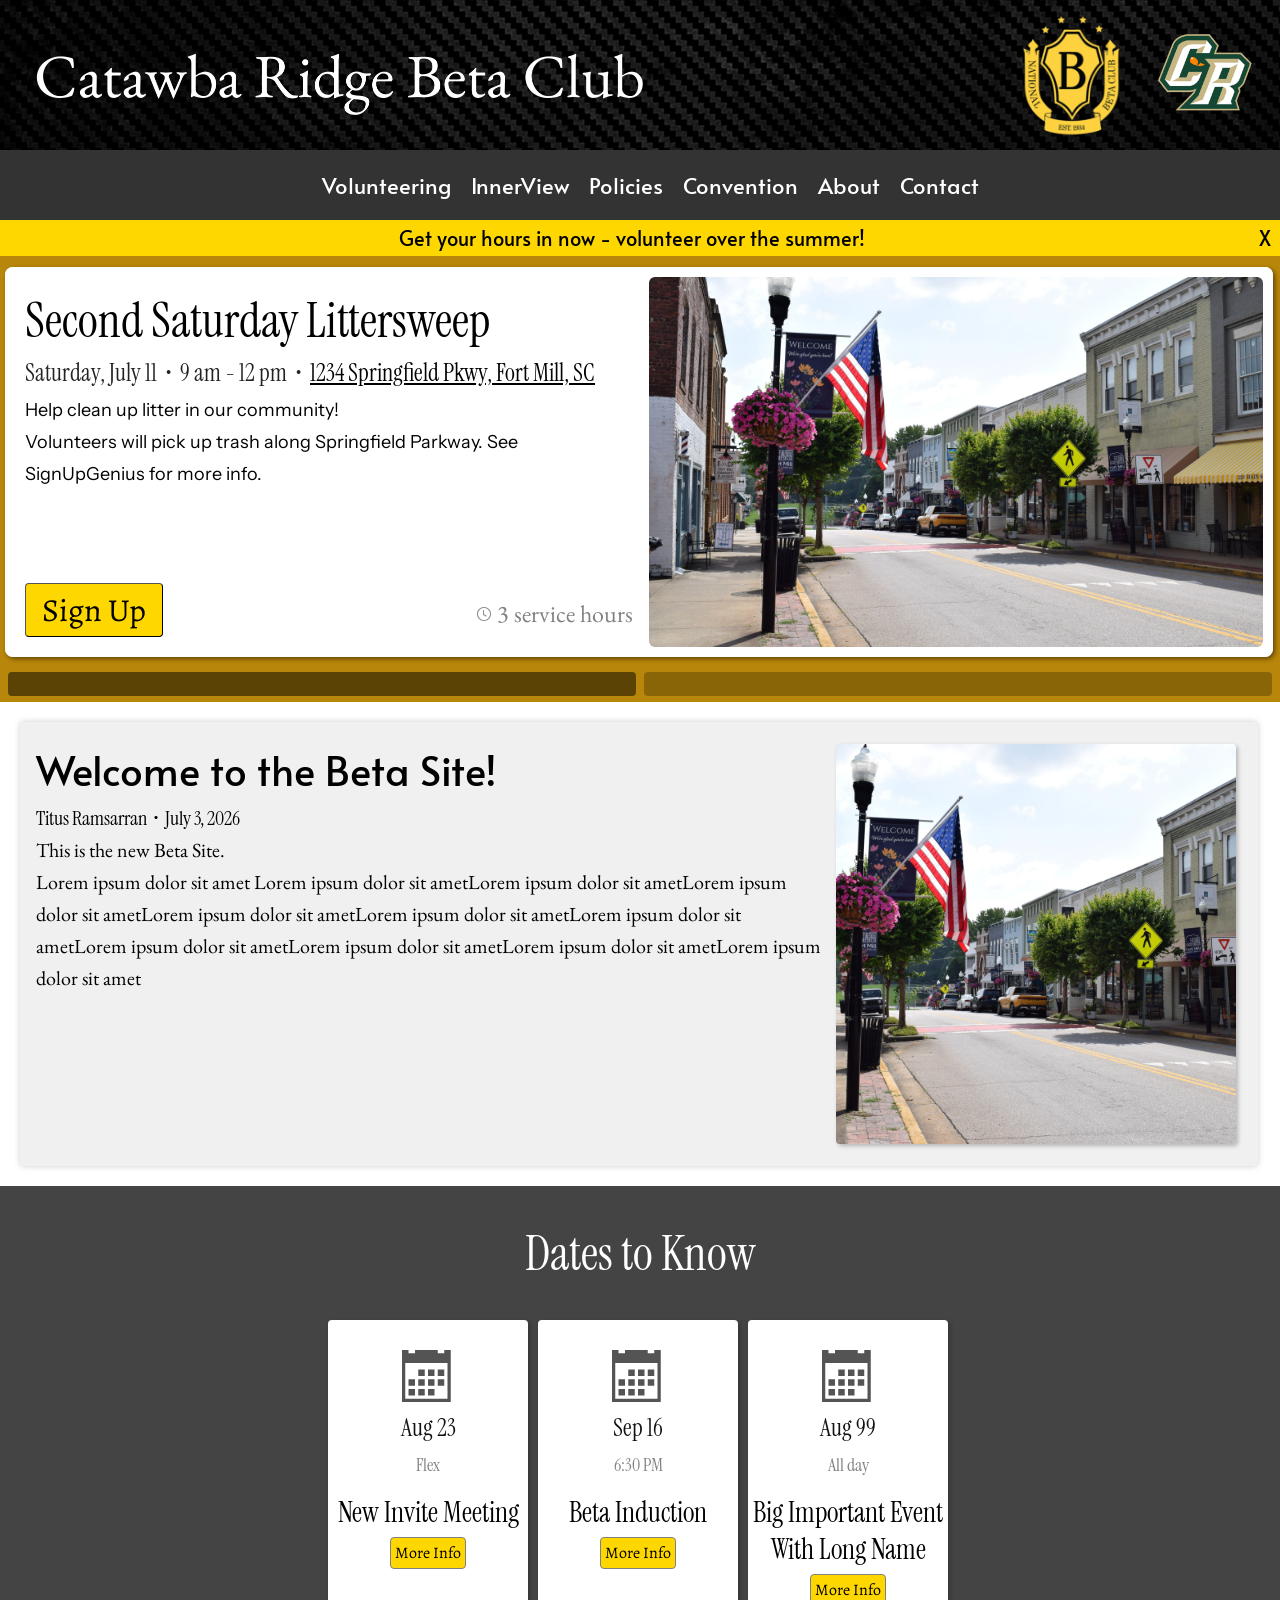
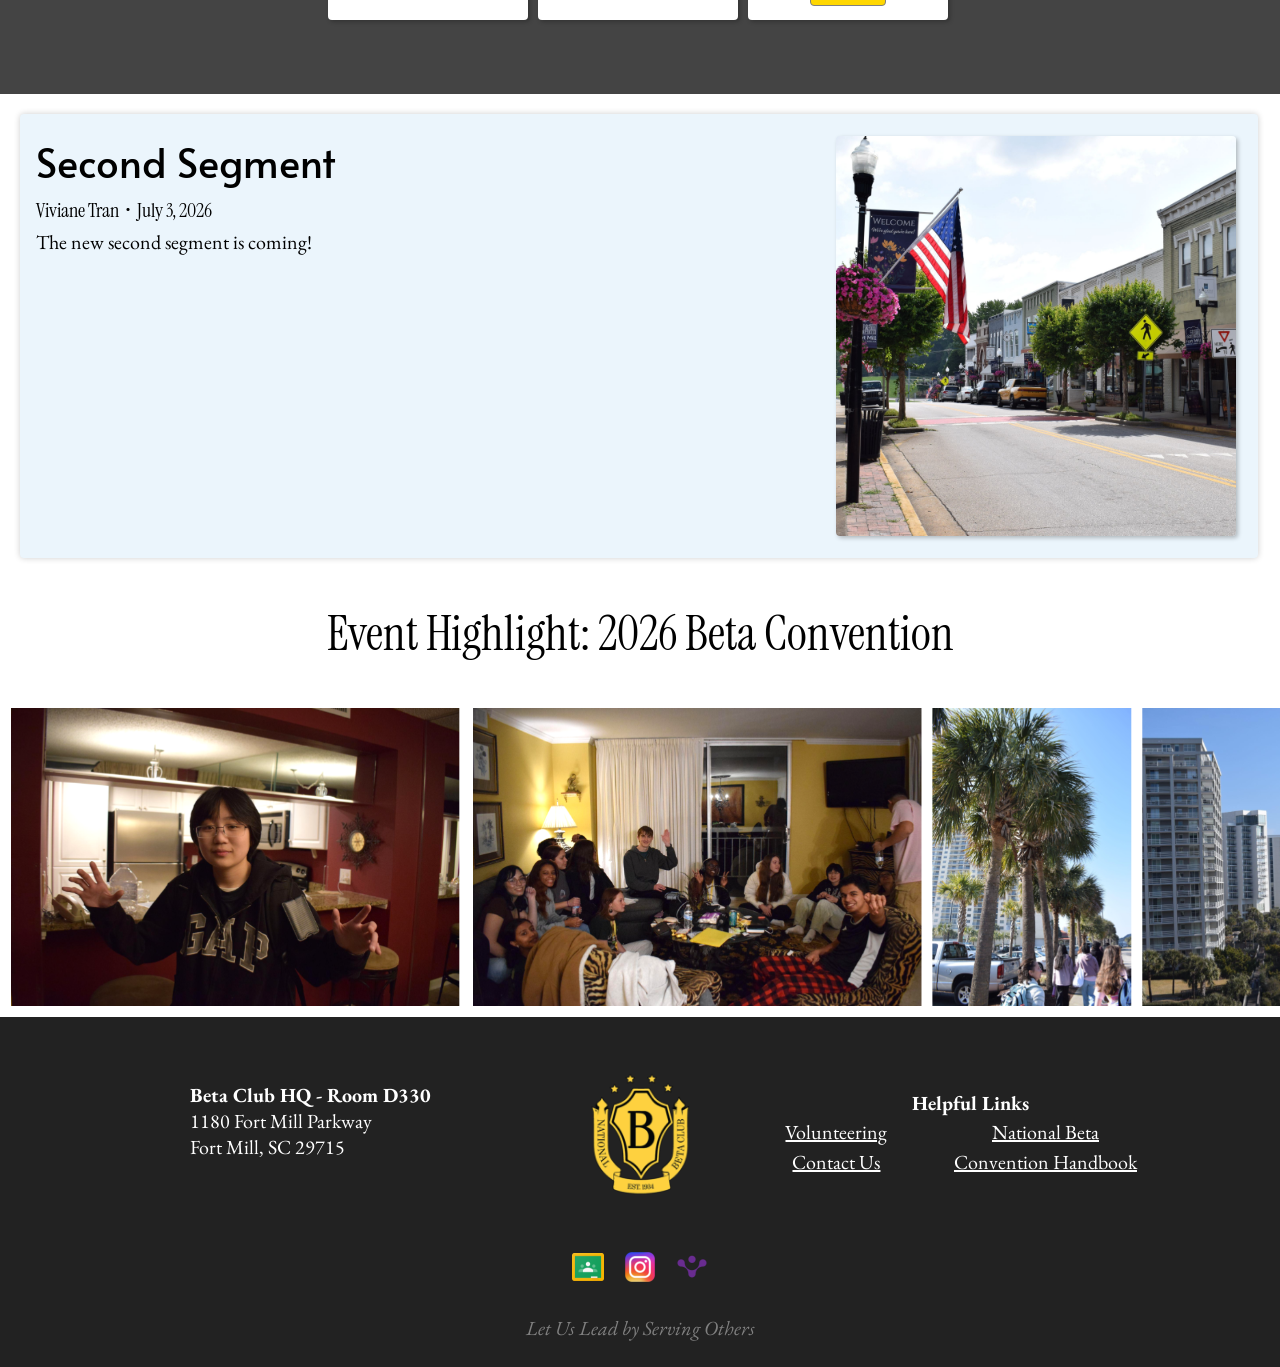
<file: index.html>
<!DOCTYPE html>
<html lang="en">
<head>
    <meta charset="UTF-8">
    <meta name="viewport" content="width=device-width, initial-scale=1.0">
    <meta name="description" content="The official website of the Catawba Ridge HS Beta Club. Your source for Beta news, volunteer events, policies, and more.">
    <meta name="author" content="Catawba Ridge HS Beta">
    <meta name="keywords" content="Beta Club, Volunteer, Catawba Ridge, High School, CRHS Beta">
    <meta name="google-site-verification" content="5ZWKmJT9bU91nv_HxIoDqu-krDmSXE5aBK1-313PGOQ" />
    <link rel="stylesheet" href="styles/mainstyle.css">
    <link rel="icon" type="image/png" href="resources/favicons/favicon-96x96.png" sizes="96x96" />
    <link rel="icon" type="image/svg+xml" href="resources/favicons/favicon.svg" />
    <link rel="shortcut icon" href="resources/favicons/favicon.ico" />
    <link rel="apple-touch-icon" sizes="180x180" href="resources/favicons/apple-touch-icon.png" />
    <meta name="apple-mobile-web-app-title" content="CR Beta" />
    <link rel="manifest" href="site.webmanifest" />
    <title>Catawba Ridge Beta</title>
</head>
<body>        
    <div id="loading-bar-outer">
        <div id="loading-bar-inner"></div>
    </div>
    <!-- Header content -->
    <div id="header">
        <!-- Logos -->
        <div id="topheader">
                <img src="resources/images/sitebanner_text.png" id="sitebanner">
                <!-- when a club logo / shield is designed, replace the sitelogo.png image file with it -->
                <a href="#" title="Home"><img src="resources/images/sitelogo.png" id="sitelogo"></a>
                <a href="#" id="title_home"><div id="home-clickable"></div></a>
            
            <a href="https://crhs.fortmillschools.org" target="_blank" id="crlogoouter" title="CRHS official site"><img src="resources/images/crlogo.png" id="crlogo"></a>
        </div>
        <!-- Navigation bar --> <!-- future todo: sticky position on scroll -->
        <nav class="navbar centered-items" id="topNav">
            <div id="hamburger"><a href="javascript:void(0);" onclick="showNavbarList()" id="hamburgerButton">&equiv;</a></div>
            <ul class="nav-list" id="topNavList">
                <li><a href="#volunteering">Volunteering</a></li>
                <li><a href="#innerview">InnerView</a></li>
                <li><a href="#policies">Policies</a></li>
                <li><a href="#convention">Convention</a></li>
                <li><a href="#about">About</a></li>
                <li><a href="#contact">Contact</a></li>
            </ul>
        </nav>
        <div id="announcement-banner">
            <span id="announcement"></span> <a href="javascript:void(0)" onclick="hideBanner()">X</a>
        </div>


    </div>

    <div id="photo-viewer-wrapper" class="overlay-wrapper">
        <div class="behind-close" onclick="photoViewerToggle()"></div>
        <button onclick="photoViewerToggle()" class="overlay-close">X</button>
        <div id="photo-viewer"></div>
    </div>

    <div id="details-window-wrapper" class="overlay-wrapper">
        <div class="behind-close" onclick="detailsWindowToggle()"></div>
        <div class="centered-items" id="details-flexbox">
            <button onclick="detailsWindowToggle()" class="overlay-close">X</button>
            <div id="details-window">
                <div class="content" style="text-align: center"></div>
            </div>
        </div>
    </div>

    <!-- main content -->
    <div id="content_wrapper"></div>
    <!-- end main content -->
    <!-- error explainer -->
    <div id="pageError">
        <h1>Sorry!</h1>
        <p id="pageErrorExplanation">
        </p>
    </div>
    <!-- end error explainer -->
    
    <!-- Footer -->
    <div id="footer">
        <div id="footer-content">
            <div id="footer-left" class="centered-items">
                <div>
                    <b>Beta Club HQ - Room D330</b><br>
                    <span>1180 Fort Mill Parkway</span><br>
                    <span>Fort Mill, SC 29715</span><br><br>
                </div>
            </div>
            <div id="footer-center">
                <img src="resources/images/sitelogo.png" height="150" width="123">
            </div>
            <div id="footer-right">
                <b>Helpful Links</b>
                <table>
                    <tr>
                        <td><a href="#volunteering">Volunteering</a></td>
                        <td><a href="https://betaclub.org" target="_blank">National Beta</a></td>
                    </tr>
                    <tr>
                        <td><a href="#contact">Contact Us</a></td>
                        <td><a href="https://support.betaclub.org/support/solutions/153000297080" target="_blank">Convention Handbook</a></td>
                    </tr>
                </table>
            </div>
            <div id="footer-bottom">
                <div class="centered-items">
                    <a href="https://classroom.google.com/" target="_blank"><img src="resources/images/classroom.png" height="32" width="32"></a>
                    <a href="https://instagram.com/crhs_beta/" target="_blank"><img src="resources/images/instagram.png" height="32" width="32"></a>
                    <a href="https://my.innerview.org/" target="_blank"><img src="resources/images/innerview.png" height="32" width="32"></a>
                </div>
                <br>
            <div id="footer-ending" title="site data not loaded"><i>Let Us Lead by Serving Others</i></div><br>
            </div>
        </div>
    </div>

    <script src="scripts/spa.js"></script>
</body>
</html>
</file>
<file: styles/mainstyle.css>
@import url('https://fonts.googleapis.com/css2?family=Alata&family=Alegreya:ital,wght@0,400..900;1,400..900&family=EB+Garamond:ital,wght@0,400..800;1,400..800&family=Instrument+Sans:ital,wght@0,400..700;1,400..700&family=Instrument+Serif:ital@0;1&display=swap');

body, html {
    font-family: "EB Garamond", sans-serif;
    font-size: 20px;
    background-color: white;
    color: black;
    margin: 0;
    padding: 0;
    height: 100%;
    width: 100%;
    scroll-behavior: smooth;
}

.service-hour-pdf {
    width: 100%;
    height: auto;
    display: block;
    box-shadow: 0px 0px 2px 2px rgba(0,0,0,0.25);
    transition: box-shadow 0.2s;
}

.service-hour-pdf:hover {
    box-shadow: 0px 0px 3px 3px rgba(0,0,0,0.25);
}

.bgheader {
    height: 500px;
    width: 100%;
    color: white;
    position: relative;
}

.bgheader::before {
    content: "";
    position: absolute;
    top: 0;
    left: 0;
    width: 100%;
    height: 100%;
    background-attachment: fixed;
    background-position: center;
    background-repeat: no-repeat;
    background-size: cover;
    filter: brightness(50%);
}

.bgheader-label {
    position: relative;
    display: flex;
    align-items: center;
    justify-content: center;
    text-align: center;
    height: 100%;
}

.bgheader-label h1 {
    font-size: 120px;
    font-family: "Alata", sans-serif;
    font-weight: normal;
    margin: 0;

}

.segment {
    height: auto;
    width: 100%;
    display: flex;
}

.segment .segment-left, .segment.flip .segment-right {
    background-color: rgb(240, 240, 240);
}

.segment .segment-right, .segment.flip .segment-left {
    background-color: white;
}


.segment-left h1 {
    margin: 0;
    font-family: "Alata", sans-serif;
    font-size: 48px;
    font-weight: normal;
}

.segment-left, .segment-right {
    width: calc(50% - 48px);
    display: flex;
    align-items: center;
    justify-content: center;
    font-size: 24px;
    line-height: 1.4;
    padding: 96px 24px 96px 24px;
    text-align: center;
}


#content_wrapper {
    height: auto;
    min-height: 100%;
    width: 100%;
    margin: 0;
    padding: 0;
}

.content {
    margin: 8px;
    padding: 8px;
}

.centered-items {
    display: flex;
    justify-content: center;
    align-items: center;
}

#header {
    display: block;
    user-select: none;
    z-index: 99;
    width: 100%;
}

#topheader {
    display: flex;
    height: 150px;
    justify-content: left;
    align-items: center;
    background-image: url("../resources/images/sitebanner_repeat.png");
    background-size: auto 150px;
    background-repeat: repeat-x;
    overflow-x: hidden;
    transition: height 0.4s;
}

#sitebanner {
    display: block;
    position: absolute;
    top: 0px;
    left: 8px;
    height: 150px;
    width: 662.5px;
    transition: 0.4s;
    z-index: 0;
}

#home-clickable {
    display: block;
    position: fixed;
    z-index: 1;
    height: 90px;
    width: 625px;
    top: 35px;
    left: 25px;
}

#sitelogo {
    position: absolute;
    left: calc(100% - 270px);
    top: 0px;
    height: 150px;
    width: 123px;
    transition: height 0.4s, width 0.4s, left 0.4s;
}

#crlogoouter {
    position: absolute;
    right: 10px;
    top: 10px;
    transition: right 0.4s;
}

#crlogoouter img {
    height: 125px;
    width: 125px;
    transition: height 0.4s, width 0.4s;
}

.overlay-wrapper {
    position: fixed;
    top: 0;
    left: 0;
    display: none;
    height: 100%;
    width: 100%;
    background-color: rgba(0,0,0,0.75);
    z-index: 101;
    transition: opacity 0.15s;
}

#details-flexbox {
    height: 100%;
    width: 100%;
}

#photo-viewer {
    height: 90%;
    width: 90%;
    background-size: contain;
    background-repeat: no-repeat;
    background-position: center;
    display: block;
    position: fixed;
    left: 5%;
    top: 5%;
    z-index: 2;
}

.overlay-close {
    display: block;
    position: fixed;
    right: 20px;
    top: 20px;
    font-size: 32px;
    color: white;
    background: #333;
    border: none;
    cursor: pointer;
    font-family: "Instrument Sans", sans-serif;
    border-radius: 4px;
    transition: 0.2s;
    z-index: 2;
}

.overlay-close:hover {
    color: black;
    background-color: white;
}

.behind-close {
    height: 100%;
    width: 100%;
    display: block;
    position: fixed;
    top: 0;
    left: 0;
    z-index: 1;
}

#details-window {
    height: 50%;
    width: 50%;
    max-height: 400px;
    min-height: 300px;
    min-width: 800px;
    display: flex;
    justify-content: center;
    align-items: center;
    background-color: white;
    border-radius: 8px;
    line-height: 1.4;
    z-index: 2;
}

.details-date {
    font-weight: bold;
}

.details-date::before, .details-location::before {
    content: "";
    display: inline-block;
    width: 16px;
    height: 16px;
    background-size: contain;
    background-position: center;
    margin-right: 6px;
}

.details-date::before {
    background-image: url("../resources/images/calendar.svg");
}

.details-location::before {
    background-image: url("../resources/images/location.svg");
}


#details-window .content {
    padding-left: 24px;
    padding-right: 24px;
}

#details-window h1 {
    font-family: "Instrument Serif";
    font-weight: normal;
    font-size: 48px;
    margin-top: 0px;
}

.navbar {
    background: #333;
    background-blend-mode: darken;
    background-size: cover;
    color: white;
    padding: 10px 0px 10px 0px;
    font-family: "Alata", sans-serif;
    height: 50px;
    bottom: 0px;
    display: flex;
    width: 100%;
    height: 50px;
}

.nav-list {
    display: flex;
    list-style: none;
    transition: 0.2s ease-in-out;
    z-index: 100;
}

.nav-list li {
    margin-right: 20px;
    margin-left: 0px;
}

.nav-list li a {
    text-decoration: none;
    color: white;
    font-size: 22px;
    transition: color 0.15s ease-in-out;
}

.nav-list li a:hover, .nav-list li a.curr, #hamburger a:hover {
    color: #ffd700;
}

a.curr {
    pointer-events: none;
}

#hamburger {
    display: none;
    font-size: 36px;
    transition: color 0.15s ease-in-out;
    margin-right: auto;
    margin-left: 15px;
    cursor: pointer;
}

#hamburger a {
    text-decoration: none;
    color: white;
}

#loading-bar-outer {
    display: block;
    height: 3px;
    width: 100%;
    overflow-x: hidden;
    z-index: 100;
    position: absolute;
    top: 0px;
    left: 0px;
}

#loading-bar-inner {
    display: none;
    position: relative;
    height: 3px;
    width: 0;
    background-color: gold;
    animation: loading 3s infinite;
}

@keyframes loading {
    0% {
        width: 0;
        left: 0;
    }
    50% {
        width: 50%;
    }
    100% {
        left: 100%;
    }
}

#announcement-banner {
    display: block;
    width: calc(100% - 8px);
    background-color: gold;
    padding: 4px;
    font-family: "Alata", sans-serif;
    text-align: center;
    font-weight: 300;
}

#announcement-banner a {
    text-decoration: none;
    color: black;
    float: right;
    margin-right: 5px;
}

#innerviewframe {
    height: 100%;
    width: 100%;
    border: none;
}

#pageError {
    display: flex;
    margin: auto;
}

#footer {
    background-color: #222;
    display: block;
    color: white;
    height: 350px;
}

#footer-content {
    display: grid;
    grid-template-columns: 40fr 20fr 40fr;
    grid-template-rows: 85fr 15fr;
    grid-template-areas:
        "left-footer center-footer right-footer"
        "bottom-footer bottom-footer bottom-footer";
    height: 100%;
    width: 100%;
    max-width: 1100px;
    margin: auto;
}

#footer-left, #footer-center, #footer-right {
    display: flex;
    padding: 10px;
}

#footer-bottom {
    grid-area: bottom-footer;
}

#footer-bottom .centered-items a {
    margin: 0px 10px 0px 10px;
}

#footer-ending {
    text-align: center;
    text-decoration: italic;
    color: gray;
}

#footer-left {
    padding: 6px 20px 6px 20px;
    grid-area: left-footer;
}

#footer-center {
    grid-area: center-footer;
}

#footer-center img {
    display: flex;
    margin: auto;
}

#footer-right {
    display: flex;
    justify-content: center;
    align-items: center;
    flex-direction: column;
    grid-area: right-footer;
}

#footer-right table {
    width: 100%;
    text-align: center;
    max-width: 450px;
}

#footer-right a {
    color: white;
}

.gray {
    color: gray;
}

.fade {
    opacity: 0;
    pointer-events: none;
}

.fadeIn {
    opacity: 1;
}


@media only screen and (max-width: 960px) {
    #crlogoouter {
        top: 75px;
        right: calc(50% - 62.5px);
    }
    #crlogoouter img {
        height: 62.5px;
        width: 62.5px;
    }
    #sitelogo {
        height: 75px;
        width: 61.5px;
        top: 67px;
        left: calc(50% - 61.5px);
    }
    #sitebanner {
        top: 5px;
        height: 75px;
        width: 331.25px;
        left: calc(50% - 165.625px);
        margin-left: 0;
    }
    .navbar {
        height: auto;
        flex-direction: column;
    }
    .nav-list {
        flex-direction: column;
        position: absolute;
        left: -100%;
        width: 100%;
        top: 199px;
        padding: 0px;
        background-color: #333;
        overflow-y: auto;
        max-height: calc(100% - 200px);
    }
    .nav-list.shown {
        left: 0%;
    }
    .nav-list li {
        margin: 20px 30px 30px 30px;
    }
    #hamburger {
        display: flex;
        margin-left: 25px;
    }
    #footer {
        height: auto;
    }
    #footer-content {
        display: grid;
        grid-template-columns: auto;
        grid-template-rows: auto auto;
        grid-template-areas:
            "center-footer"
            "left-footer"
            "right-footer"
            "bottom-footer";
    }
    #photo-viewer {
        height: 90%;
        width: 90%;
        top: 5%;
        left: 5%;
    }
    #details-window {
        width: 85%;
        height: 85%;
        min-height: 0px;
        max-height: 600px;
        min-width: 0px;
        max-width: 800px;
        top: 5%;
    }
    .bgheader-label h1 {
        font-size: 13vw;
    }
    .segment {
        flex-direction: column;
    }
    .segment-left {
        border-top: 1px solid gray;
    }
    .segment-left, .segment-right {
        width: calc(100% - 20px);
        padding: 96px 10px 96px 10px;
    }
    .bgheader::before {
        background-attachment: scroll;
    }
    .service-hour-pdf {
        width: calc(100% - 2px);
    }
}
</file>
